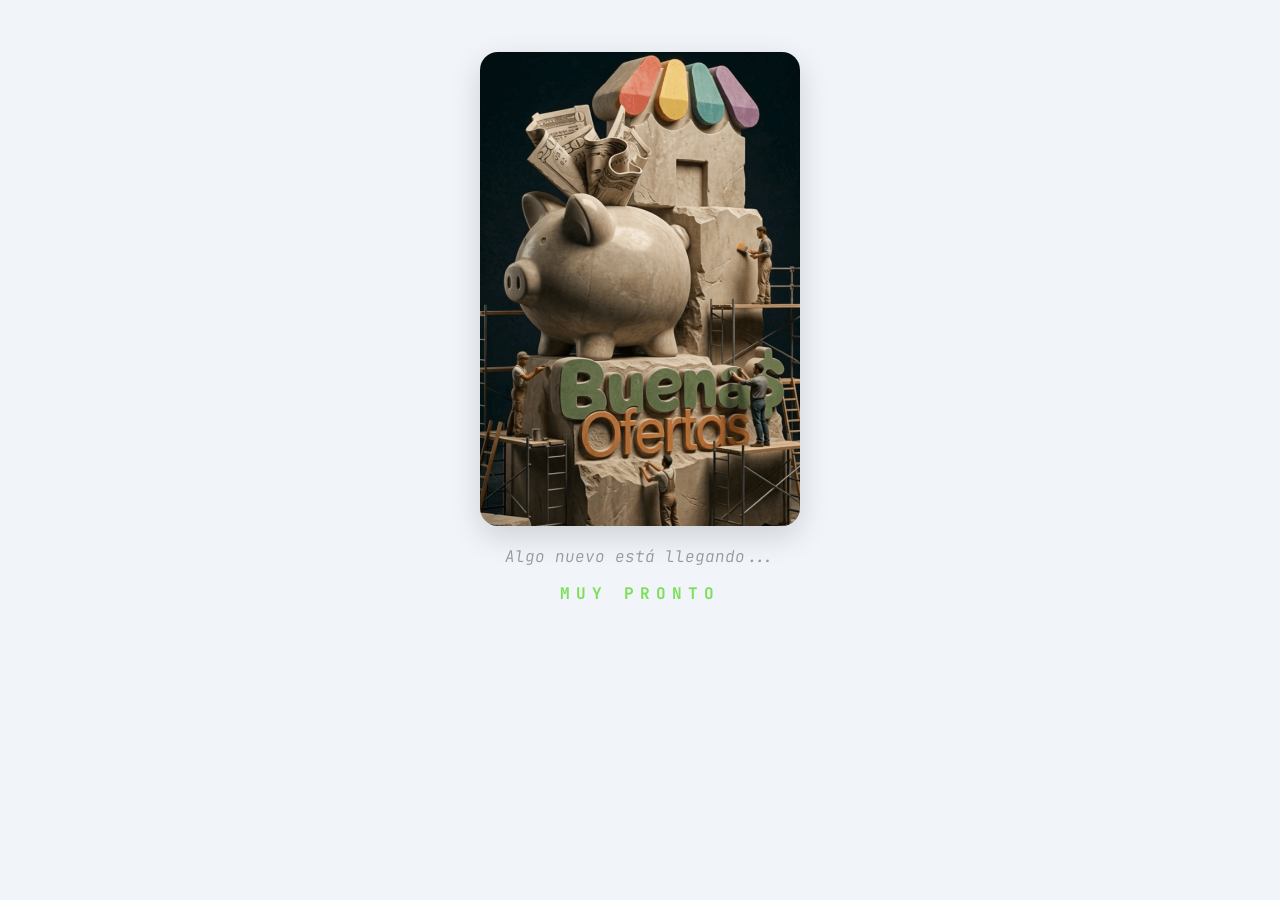
<file: index.html>
<!DOCTYPE html>
<html lang="es">
<head>
<meta charset="UTF-8">
<meta name="viewport" content="width=device-width, initial-scale=1.0">
<title>Buenas Ofertas — Muy pronto</title>
<link rel="stylesheet" href="css/estilos.css">
</head>
<body class="entrada">
  <main class="entrada-contenedor">
    <img class="entrada-imagen" src="img/banners/teaser-buenas-ofertas.png" alt="Buenas Ofertas: algo nuevo está llegando">
    <p class="entrada-leyenda">Algo nuevo está llegando...</p>
    <p class="entrada-pronto">MUY PRONTO</p>
  </main>
</body>
</html>
</file>
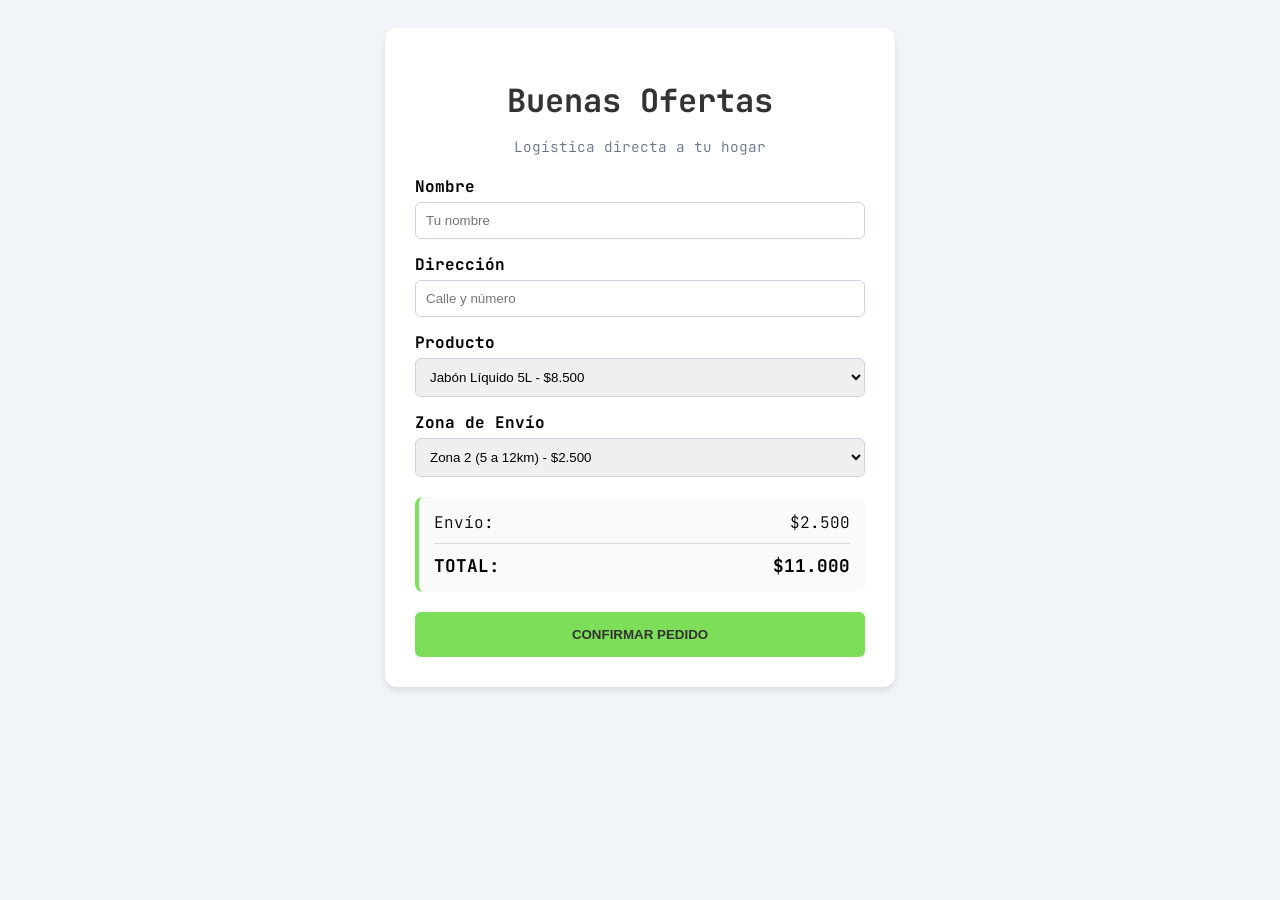
<file: pedidos.html>
<!DOCTYPE html>
<html lang="es">
<head>
    <link rel="stylesheet" href="css/estilos.css">
    <meta charset="UTF-8">
    <meta name="viewport" content="width=device-width, initial-scale=1.0">
    <title>Buenas Ofertas - Pedidos</title>
    <style>
            </style>
</head>

<body>
    <div class="card">
        <h1>Buenas Ofertas</h1>
        <p class="sub">Logística directa a tu hogar</p>
        <form id="orderForm">
            <div class="form-group">
                <label>Nombre</label>
                <input type="text" id="nombre" required placeholder="Tu nombre">
            </div>
            <div class="form-group">
                <label>Dirección</label>
                <input type="text" id="direccion" required placeholder="Calle y número">
            </div>
            <div class="form-group">
                <label>Producto</label>
                <select id="producto" onchange="updateTotal()">
                    <option value="8500">Jabón Líquido 5L - $8.500</option>
                    <option value="4200">Lavandina 5L - $4.200</option>
                    <option value="5800">Suavizante 5L - $5.800</option>
                </select>
            </div>
            <div class="form-group">
                <label>Zona de Envío</label>
                <select id="zona" onchange="updateTotal()">
                    <option value="1500">Zona 1 (Hasta 5km) - $1.500</option>
                    <option value="2500" selected>Zona 2 (5 a 12km) - $2.500</option>
                    <option value="4500">Zona 3 (+12km) - $4.500</option>
                </select>
            </div>
            <div class="resumen">
                <div style="display:flex; justify-content:space-between">
                    <span>Envío:</span>
                    <span id="envio-val">$2.500</span>
                </div>
                <div class="total-row">
                    <span>TOTAL:</span>
                    <span id="total-val">$11.000</span>
                </div>
            </div>
            <button type="submit">CONFIRMAR PEDIDO</button>
        </form>
    </div>
      <script 
      src="js/script.js"></script>  
</body>
</html>
</file>
<file: css/estilos.css>
@import url('https://fonts.googleapis.com/css2?family=JetBrains+Mono:wght@300;400;700&display=swap');
:root {
            --primario: #7dde5a;
            --secundario: #7DDE5A;
            --complementario: #8B5CF6;
            --destaque: #FFD54A;
            --oscuro: #333333;
            --blanco: #ffffff;
        }
        body { font-family: 'JetBrains Mono', ui-monospace, 'Courier New', monospace;
font-weight: 300; background-color: #f1f5f9; padding: 20px; display: flex; justify-content: center; }
        .card { background: var(--blanco); padding: 30px; border-radius: 12px; box-shadow: 0 4px 6px rgba(0,0,0,0.1); width: 100%; max-width: 450px; }
        h1 { color: var(--oscuro); text-align: center; margin-bottom: 5px; }
        .sub { text-align: center; color: #64748b; margin-bottom: 20px; font-size: 0.9em; }
        .form-group { margin-bottom: 15px; }
        label { display: block; margin-bottom: 5px; font-weight: bold; }
        input, select { width: 100%; padding: 10px; border: 1px solid #cbd5e1; border-radius: 6px; box-sizing: border-box; }
        .resumen { background: #f8fafc; padding: 15px; border-radius: 8px; margin-top: 20px; border-left: 4px solid var(--primario); }
        .total-row { display: flex; justify-content: space-between; font-weight: bold; margin-top: 10px; font-size: 1.1em; border-top: 1px solid #ddd; padding-top: 10px; }
        button { width: 100%; background: var(--primario); color: var(--oscuro); border: none; padding: 15px; border-radius: 6px; font-weight: bold; cursor: pointer; margin-top: 20px; }
//* ===== Página de entrada (teaser) ===== */
body.entrada {
  display: flex;
  min-height: 100vh;
  background: var(--blanco);
}
.entrada-contenedor {
  margin: auto;               /* centra SIN cortar en móviles */
  text-align: center;
  padding: 24px 16px;
}
.entrada-imagen {
  display: block;
  width: auto;
  height: auto;
  max-width: min(320px, 85vw);  /* tope por ancho */
  max-height: 60vh;             /* tope por altura de pantalla */
  margin: 0 auto 20px;
  border-radius: 18px;
  box-shadow: 0 10px 30px rgba(0,0,0,0.15);
  animation: aparecer 1.2s ease both;
}
.entrada-leyenda { color: #999; font-style: italic; }
.entrada-pronto {
  letter-spacing: 6px;
  color: var(--primario);
  font-weight: bold;
}
@keyframes aparecer {
  from { opacity: 0; transform: translateY(12px); }
  to   { opacity: 1; transform: none; }
}
</file>
